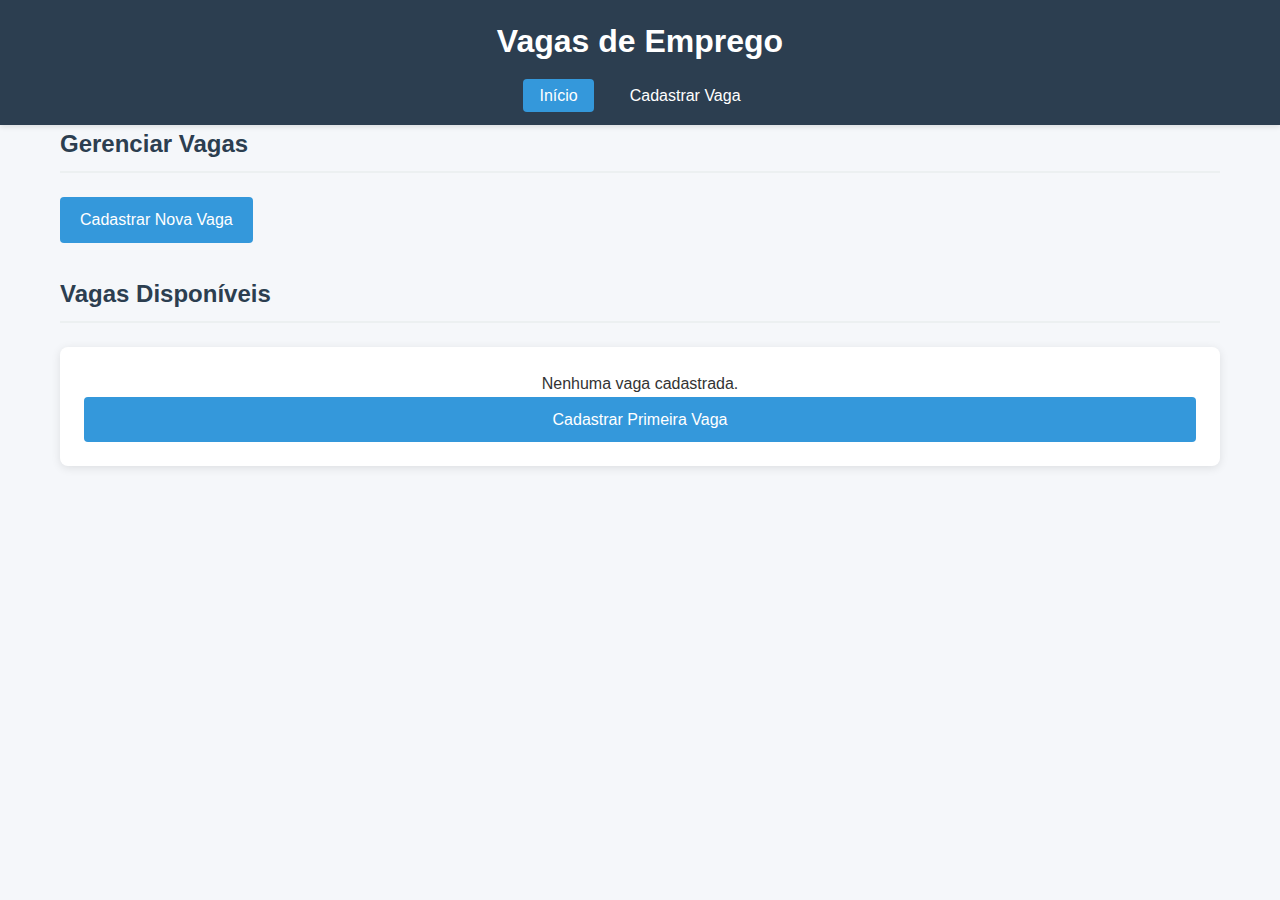
<file: Index.html>
<!DOCTYPE html>
<html lang="pt-BR">
<head>
    <meta charset="UTF-8">
    <meta name="viewport" content="width=device-width, initial-scale=1.0">
    <title>Sistema de Vagas de Emprego</title>
    <link rel="stylesheet" href="style.css">
</head>
<body>
    <header>
        <div class="container">
            <h1>Vagas de Emprego</h1>
            <nav>
                <ul>
                    <li><a href="index.html" class="active">Início</a></li>
                    <li><a href="cadastrar.html">Cadastrar Vaga</a></li>
                </ul>
            </nav>
        </div>
    </header>

    <main class="container">
        <section class="actions">
            <h2>Gerenciar Vagas</h2>
            <div class="btn-group">
                <a href="cadastrar.html" class="btn btn-primary">Cadastrar Nova Vaga</a>
            </div>
        </section>

        <section class="vagas-lista">
            <h2>Vagas Disponíveis</h2>
            <div id="vagas-container" class="vagas-grid">
                <!-- As vagas serão carregadas via JavaScript -->
            </div>
        </section>
    </main>

    <!-- Modal de Confirmação de Exclusão -->
    <div id="modal-excluir" class="modal">
        <div class="modal-content">
            <h3>Confirmar Exclusão</h3>
            <p>Tem certeza que deseja excluir esta vaga?</p>
            <div class="modal-actions">
                <button id="btn-cancelar-exclusao" class="btn btn-secondary">Cancelar</button>
                <button id="btn-confirmar-exclusao" class="btn btn-danger">Excluir</button>
            </div>
        </div>
    </div>

    <script src="main.js"></script>
</body>
</html>
</file>
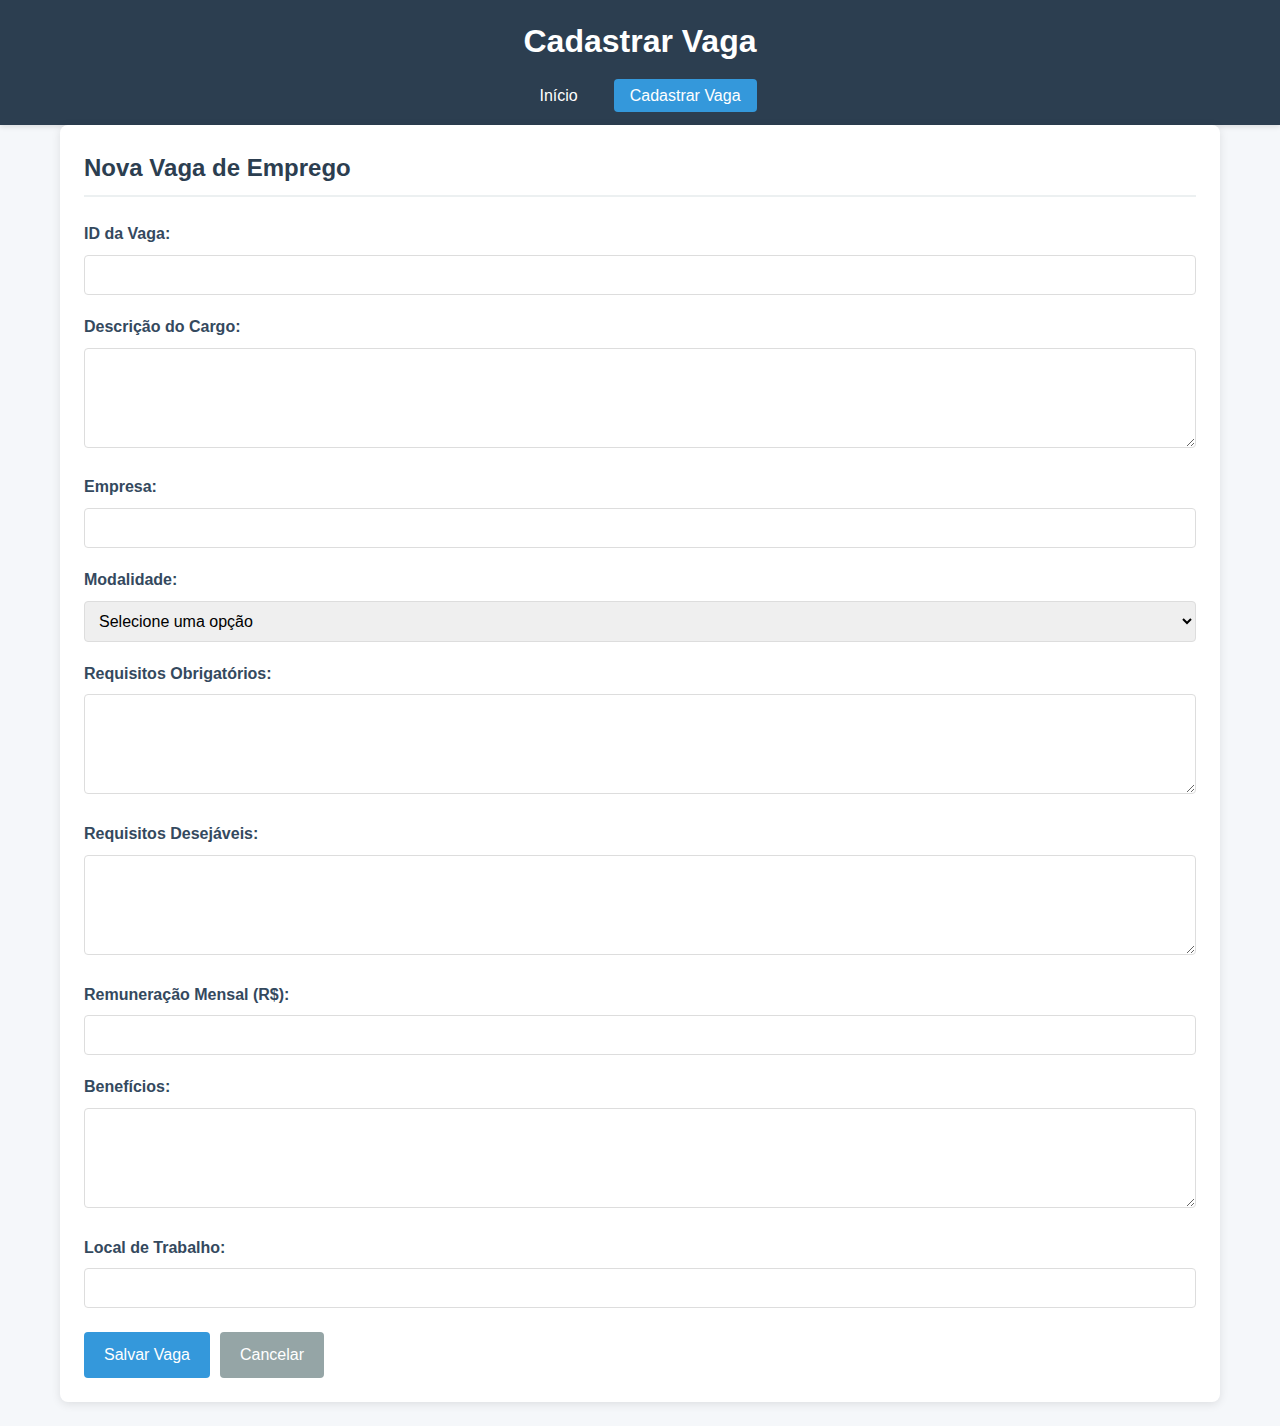
<file: cadastrar.html>
<!DOCTYPE html>
<html lang="pt-BR">
<head>
    <meta charset="UTF-8">
    <meta name="viewport" content="width=device-width, initial-scale=1.0">
    <title>Cadastrar Vaga - Sistema de Vagas</title>
    <link rel="stylesheet" href="style.css">
</head>
<body>
    <header>
        <div class="container">
            <h1>Cadastrar Vaga</h1>
            <nav>
                <ul>
                    <li><a href="index.html">Início</a></li>
                    <li><a href="cadastrar.html" class="active">Cadastrar Vaga</a></li>
                </ul>
            </nav>
        </div>
    </header>

    <main class="container">
        <section class="form-section">
            <h2>Nova Vaga de Emprego</h2>
            <div id="alert-cadastro" class="alert"></div>
            
            <form id="form-vaga">
                <div class="form-group">
                    <label for="idvaga">ID da Vaga:</label>
                    <input type="text" id="idvaga" name="idvaga" required>
                </div>
                
                <div class="form-group">
                    <label for="descricao">Descrição do Cargo:</label>
                    <textarea id="descricao" name="descricao" required></textarea>
                </div>
                
                <div class="form-group">
                    <label for="empresa">Empresa:</label>
                    <input type="text" id="empresa" name="empresa" required>
                </div>
                
                <div class="form-group">
                    <label for="modalidade">Modalidade:</label>
                    <select id="modalidade" name="modalidade" required>
                        <option value="">Selecione uma opção</option>
                        <option value="Efetivo">Efetivo</option>
                        <option value="PJ">Pessoa Jurídica (PJ)</option>
                        <option value="Estágio">Estágio</option>
                        <option value="Temporário">Temporário</option>
                        <option value="Freelancer">Freelancer</option>
                    </select>
                </div>
                
                <div class="form-group">
                    <label for="requisitosObrigatorios">Requisitos Obrigatórios:</label>
                    <textarea id="requisitosObrigatorios" name="requisitosObrigatorios" required></textarea>
                </div>
                
                <div class="form-group">
                    <label for="requisitosDesejaveis">Requisitos Desejáveis:</label>
                    <textarea id="requisitosDesejaveis" name="requisitosDesejaveis"></textarea>
                </div>
                
                <div class="form-group">
                    <label for="remuneracao">Remuneração Mensal (R$):</label>
                    <input type="number" id="remuneracao" name="remuneracao" min="0" step="0.01" required>
                </div>
                
                <div class="form-group">
                    <label for="beneficios">Benefícios:</label>
                    <textarea id="beneficios" name="beneficios"></textarea>
                </div>
                
                <div class="form-group">
                    <label for="localTrabalho">Local de Trabalho:</label>
                    <input type="text" id="localTrabalho" name="localTrabalho" required>
                </div>
                
                <div class="btn-group">
                    <button type="submit" class="btn btn-primary">Salvar Vaga</button>
                    <a href="index.html" class="btn btn-secondary">Cancelar</a>
                </div>
            </form>
        </section>
    </main>

    <script src="cadastrar.js"></script>
</body>
</html>
</file>
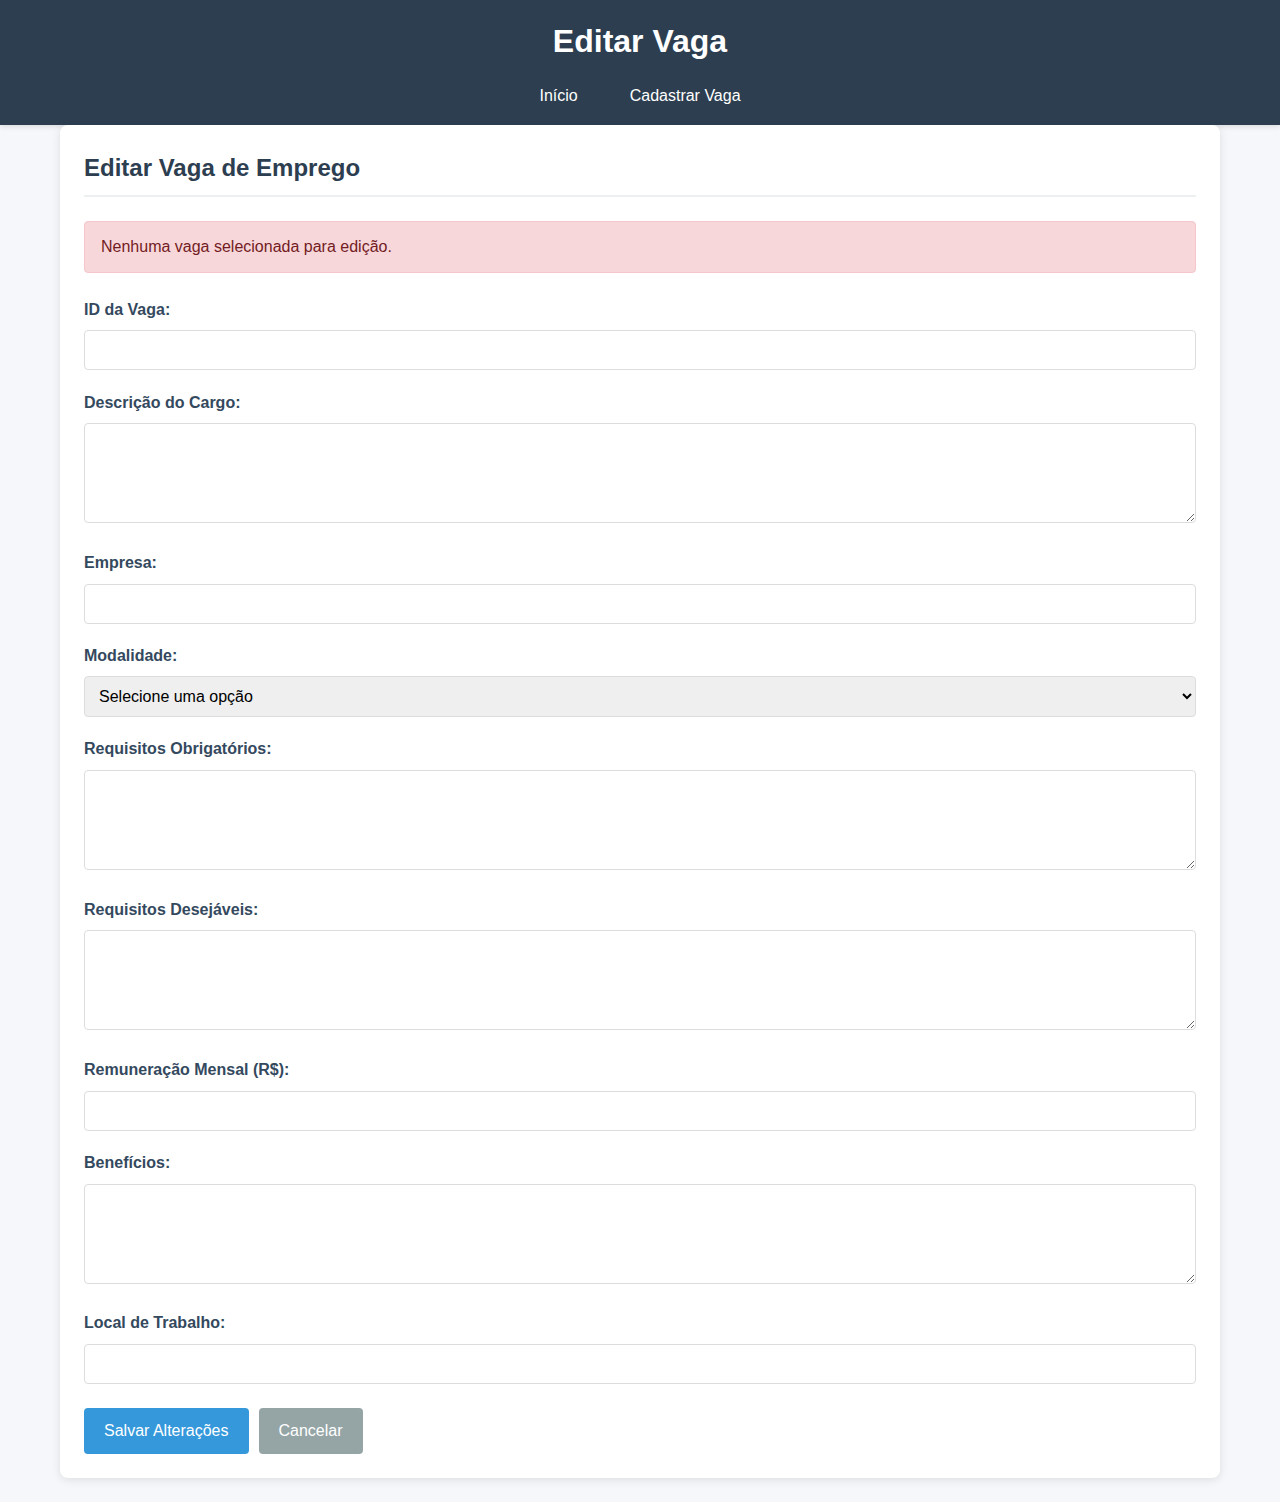
<file: editar.html>
<!DOCTYPE html>
<html lang="pt-BR">
<head>
    <meta charset="UTF-8">
    <meta name="viewport" content="width=device-width, initial-scale=1.0">
    <title>Editar Vaga - Sistema de Vagas</title>
    <link rel="stylesheet" href="style.css">
</head>
<body>
    <header>
        <div class="container">
            <h1>Editar Vaga</h1>
            <nav>
                <ul>
                    <li><a href="index.html">Início</a></li>
                    <li><a href="cadastrar.html">Cadastrar Vaga</a></li>
                </ul>
            </nav>
        </div>
    </header>

    <main class="container">
        <section class="form-section">
            <h2>Editar Vaga de Emprego</h2>
            <div id="alert-edicao" class="alert"></div>
            
            <form id="form-editar-vaga">
                <div class="form-group">
                    <label for="idvaga">ID da Vaga:</label>
                    <input type="text" id="idvaga" name="idvaga" readonly>
                </div>
                
                <div class="form-group">
                    <label for="descricao">Descrição do Cargo:</label>
                    <textarea id="descricao" name="descricao" required></textarea>
                </div>
                
                <div class="form-group">
                    <label for="empresa">Empresa:</label>
                    <input type="text" id="empresa" name="empresa" required>
                </div>
                
                <div class="form-group">
                    <label for="modalidade">Modalidade:</label>
                    <select id="modalidade" name="modalidade" required>
                        <option value="">Selecione uma opção</option>
                        <option value="Efetivo">Efetivo</option>
                        <option value="PJ">Pessoa Jurídica (PJ)</option>
                        <option value="Estágio">Estágio</option>
                        <option value="Temporário">Temporário</option>
                        <option value="Freelancer">Freelancer</option>
                    </select>
                </div>
                
                <div class="form-group">
                    <label for="requisitosObrigatorios">Requisitos Obrigatórios:</label>
                    <textarea id="requisitosObrigatorios" name="requisitosObrigatorios" required></textarea>
                </div>
                
                <div class="form-group">
                    <label for="requisitosDesejaveis">Requisitos Desejáveis:</label>
                    <textarea id="requisitosDesejaveis" name="requisitosDesejaveis"></textarea>
                </div>
                
                <div class="form-group">
                    <label for="remuneracao">Remuneração Mensal (R$):</label>
                    <input type="number" id="remuneracao" name="remuneracao" min="0" step="0.01" required>
                </div>
                
                <div class="form-group">
                    <label for="beneficios">Benefícios:</label>
                    <textarea id="beneficios" name="beneficios"></textarea>
                </div>
                
                <div class="form-group">
                    <label for="localTrabalho">Local de Trabalho:</label>
                    <input type="text" id="localTrabalho" name="localTrabalho" required>
                </div>
                
                <div class="btn-group">
                    <button type="submit" class="btn btn-primary">Salvar Alterações</button>
                    <a href="index.html" class="btn btn-secondary">Cancelar</a>
                </div>
            </form>
        </section>
    </main>

    <script src="editar.js"></script>
</body>
</html>
</file>
<file: style.css>
:root {
    --primary-color: #2c3e50;
    --secondary-color: #3498db;
    --accent-color: #e74c3c;
    --light-color: #ecf0f1;
    --dark-color: #34495e;
    --success-color: #2ecc71;
    --warning-color: #f39c12;
    --font-main: 'Segoe UI', Tahoma, Geneva, Verdana, sans-serif;
}

* {
    margin: 0;
    padding: 0;
    box-sizing: border-box;
}

body {
    font-family: var(--font-main);
    background-color: #f5f7fa;
    color: #333;
    line-height: 1.6;
}

.container {
    width: 100%;
    max-width: 1200px;
    margin: 0 auto;
    padding: 0 20px;
}

header {
    background-color: var(--primary-color);
    color: white;
    padding: 1rem 0;
    box-shadow: 0 2px 5px rgba(0,0,0,0.1);
}

header h1 {
    text-align: center;
    margin-bottom: 1rem;
}

nav ul {
    display: flex;
    justify-content: center;
    list-style: none;
    flex-wrap: wrap;
}

nav ul li {
    margin: 0 10px;
}

nav ul li a {
    color: white;
    text-decoration: none;
    padding: 8px 16px;
    border-radius: 4px;
    transition: background-color 0.3s;
}

nav ul li a:hover, 
nav ul li a.active {
    background-color: var(--secondary-color);
}

main {
    padding: 2rem 0;
}

.actions {
    margin-bottom: 2rem;
}

.vagas-grid {
    display: grid;
    grid-template-columns: repeat(auto-fill, minmax(300px, 1fr));
    gap: 20px;
}

.vaga-card {
    background: white;
    border-radius: 8px;
    box-shadow: 0 2px 10px rgba(0,0,0,0.1);
    padding: 1.5rem;
    transition: transform 0.3s, box-shadow 0.3s;
    display: flex;
    flex-direction: column;
}

.vaga-card:hover {
    transform: translateY(-5px);
    box-shadow: 0 5px 15px rgba(0,0,0,0.2);
}

.vaga-titulo {
    font-size: 1.2rem;
    font-weight: 600;
    color: var(--primary-color);
    margin-bottom: 0.5rem;
}

.vaga-empresa {
    color: var(--dark-color);
    font-weight: 500;
    margin-bottom: 0.5rem;
}

.vaga-modalidade {
    display: inline-block;
    background-color: var(--light-color);
    color: var(--dark-color);
    padding: 4px 8px;
    border-radius: 4px;
    font-size: 0.8rem;
    margin-bottom: 1rem;
}

.vaga-descricao {
    color: #666;
    margin-bottom: 1rem;
    flex-grow: 1;
}

.vaga-acoes {
    display: flex;
    justify-content: space-between;
    margin-top: auto;
}

.btn {
    display: inline-block;
    padding: 10px 20px;
    border-radius: 4px;
    cursor: pointer;
    font-size: 1rem;
    text-decoration: none;
    text-align: center;
    transition: background-color 0.3s, transform 0.3s;
    border: none;
}

.btn:hover {
    transform: translateY(-2px);
}

.btn-primary {
    background-color: var(--secondary-color);
    color: white;
}

.btn-primary:hover {
    background-color: #2980b9;
}

.btn-secondary {
    background-color: #95a5a6;
    color: white;
}

.btn-secondary:hover {
    background-color: #7f8c8d;
}

.btn-danger {
    background-color: var(--accent-color);
    color: white;
}

.btn-danger:hover {
    background-color: #c0392b;
}

.btn-sm {
    padding: 5px 10px;
    font-size: 0.9rem;
}

.form-section {
    background: white;
    border-radius: 8px;
    box-shadow: 0 2px 10px rgba(0,0,0,0.1);
    padding: 1.5rem;
    margin-bottom: 1.5rem;
}

h2 {
    color: var(--primary-color);
    margin-bottom: 1.5rem;
    padding-bottom: 0.5rem;
    border-bottom: 2px solid var(--light-color);
}

.form-group {
    margin-bottom: 1.2rem;
}

label {
    display: block;
    margin-bottom: 0.5rem;
    font-weight: 600;
    color: var(--dark-color);
}

input, textarea, select {
    width: 100%;
    padding: 10px;
    border: 1px solid #ddd;
    border-radius: 4px;
    font-family: inherit;
    font-size: 1rem;
}

textarea {
    min-height: 100px;
    resize: vertical;
}

.btn-group {
    display: flex;
    gap: 10px;
    margin-top: 1.5rem;
}

.alert {
    padding: 12px 16px;
    border-radius: 4px;
    margin-bottom: 1.5rem;
    display: none;
}

.alert.success {
    background-color: #d4edda;
    color: #155724;
    border: 1px solid #c3e6cb;
}

.alert.error {
    background-color: #f8d7da;
    color: #721c24;
    border: 1px solid #f5c6cb;
}

.alert.info {
    background-color: #d1ecf1;
    color: #0c5460;
    border: 1px solid #bee5eb;
}

.modal {
    display: none;
    position: fixed;
    top: 0;
    left: 0;
    width: 100%;
    height: 100%;
    background-color: rgba(0,0,0,0.5);
    z-index: 1000;
    justify-content: center;
    align-items: center;
}

.modal-content {
    background-color: white;
    padding: 2rem;
    border-radius: 8px;
    box-shadow: 0 2px 20px rgba(0,0,0,0.2);
    max-width: 500px;
    width: 90%;
}

.modal-actions {
    display: flex;
    justify-content: flex-end;
    gap: 10px;
    margin-top: 1.5rem;
}

.vaga-detalhes {
    background: white;
    border-radius: 8px;
    box-shadow: 0 2px 10px rgba(0,0,0,0.1);
    padding: 2rem;
    margin-bottom: 1.5rem;
}

.detalhe-item {
    margin-bottom: 1rem;
    padding-bottom: 1rem;
    border-bottom: 1px solid #eee;
}

.detalhe-item:last-child {
    border-bottom: none;
}

.detalhe-label {
    font-weight: 600;
    color: var(--dark-color);
    margin-bottom: 0.5rem;
}

.detalhe-valor {
    color: #555;
}

@media (max-width: 768px) {
    nav ul {
        flex-direction: column;
        align-items: center;
    }
    
    nav ul li {
        margin: 5px 0;
    }
    
    .btn-group {
        flex-direction: column;
    }
    
    .modal-actions {
        flex-direction: column;
    }
    
    .vaga-acoes {
        flex-direction: column;
        gap: 10px;
    }
    
    .vaga-acoes .btn {
        width: 100%;
    }
}
</file>
